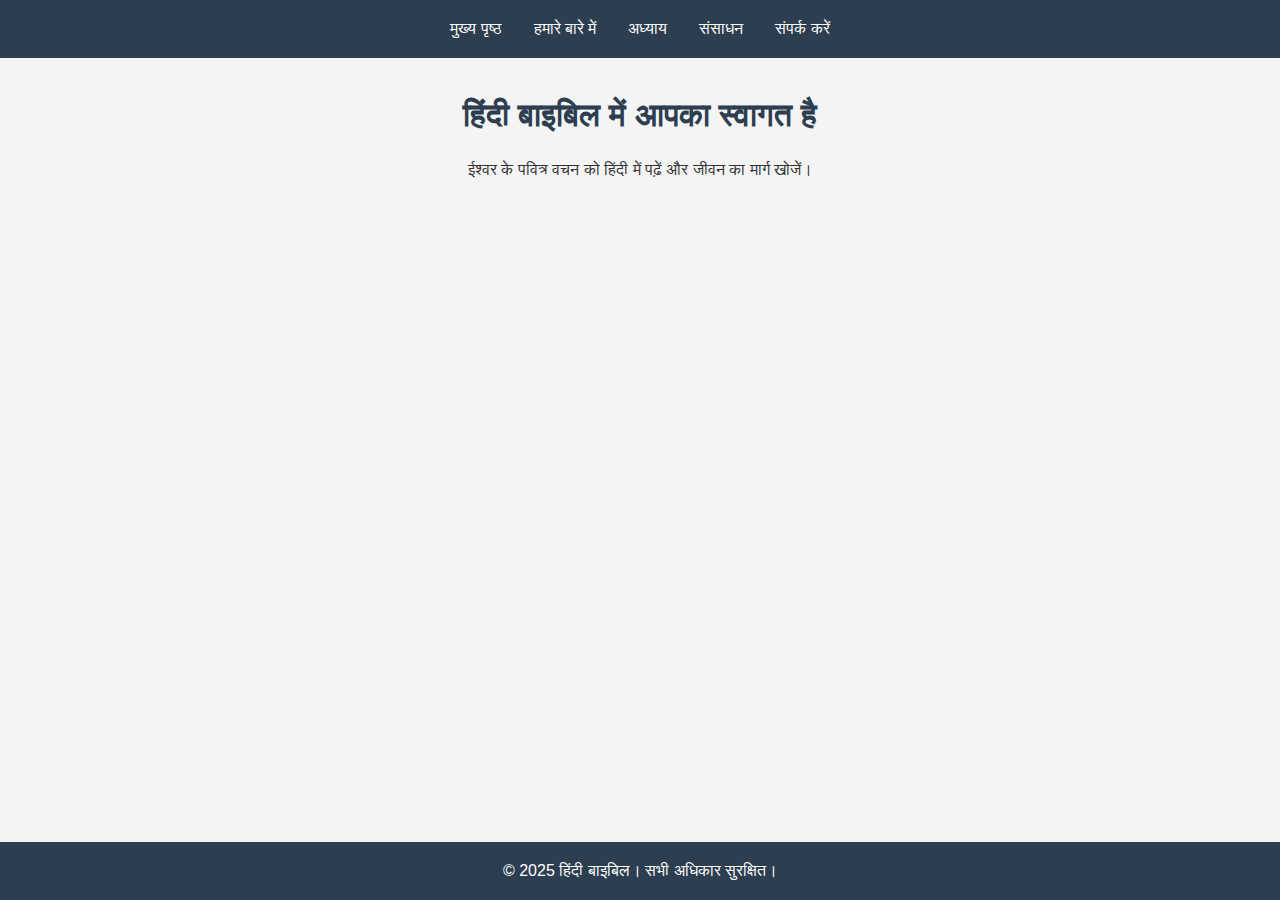
<file: Index.html>
<!DOCTYPE html>
<html lang="hi">
<head>
    <meta charset="UTF-8">
    <meta name="viewport" content="width=device-width, initial-scale=1.0">
    <title>हिंदी बाइबिल - मुख्य पृष्ठ</title>
    <link rel="stylesheet" href="styles.css">
</head>
<body>
    <header>
        <nav>
            <ul>
                <li><a href="index.html">मुख्य पृष्ठ</a></li>
                <li><a href="about.html">हमारे बारे में</a></li>
                <li><a href="chapters.html">अध्याय</a></li>
                <li><a href="resources.html">संसाधन</a></li>
                <li><a href="contact.html">संपर्क करें</a></li>
            </ul>
        </nav>
    </header>

    <main>
        <h1>हिंदी बाइबिल में आपका स्वागत है</h1>
        <p>ईश्वर के पवित्र वचन को हिंदी में पढ़ें और जीवन का मार्ग खोजें।</p>
    </main>

    <footer>
        <p>&copy; 2025 हिंदी बाइबिल। सभी अधिकार सुरक्षित।</p>
    </footer>
</body>
</html>
</file>
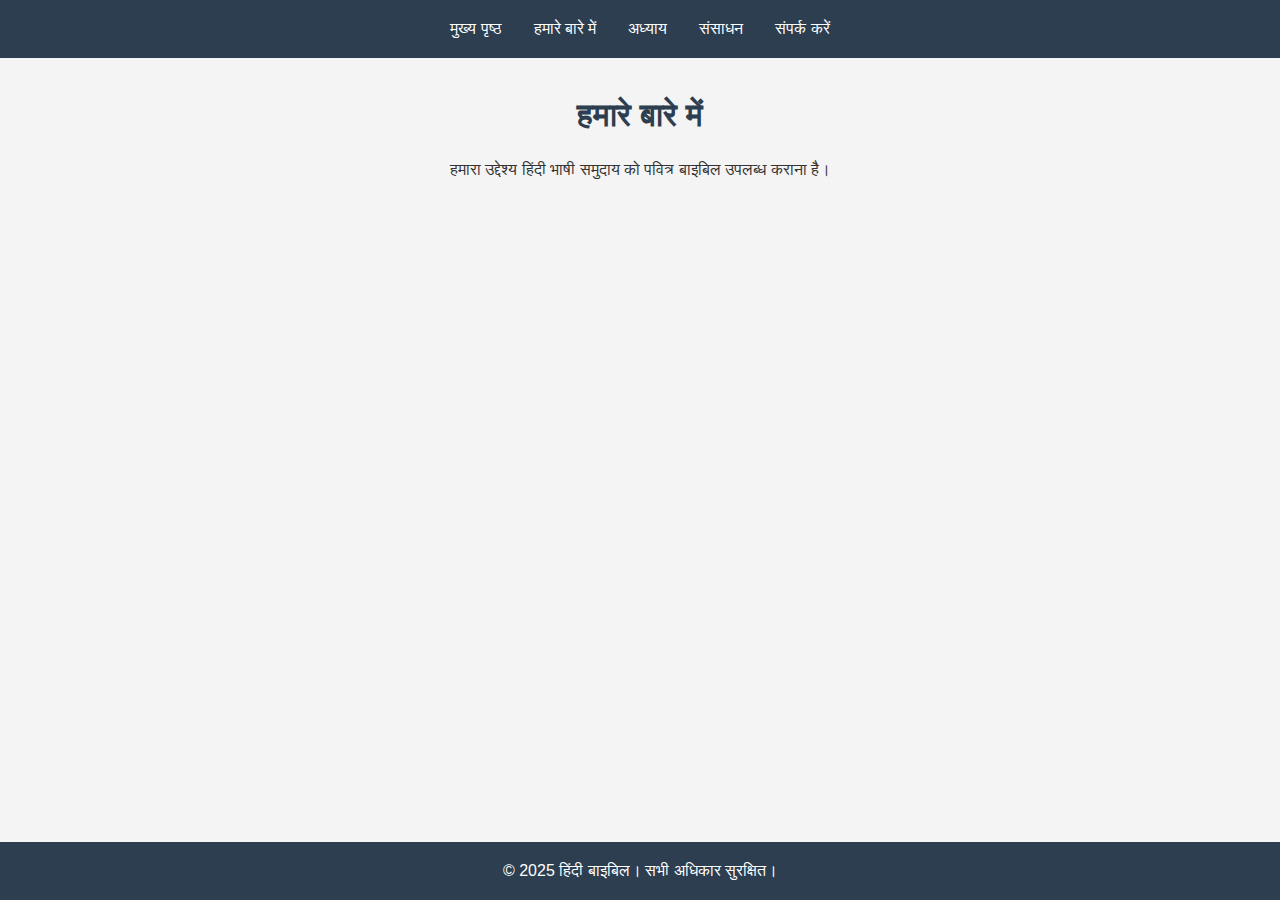
<file: about.html>
<!DOCTYPE html>
<html lang="hi">
<head>
    <meta charset="UTF-8">
    <meta name="viewport" content="width=device-width, initial-scale=1.0">
    <title>हिंदी बाइबिल - हमारे बारे में</title>
    <link rel="stylesheet" href="styles.css">
</head>
<body>
    <header>
        <nav>
            <ul>
                <li><a href="index.html">मुख्य पृष्ठ</a></li>
                <li><a href="about.html">हमारे बारे में</a></li>
                <li><a href="chapters.html">अध्याय</a></li>
                <li><a href="resources.html">संसाधन</a></li>
                <li><a href="contact.html">संपर्क करें</a></li>
            </ul>
        </nav>
    </header>

    <main>
        <h1>हमारे बारे में</h1>
        <p>हमारा उद्देश्य हिंदी भाषी समुदाय को पवित्र बाइबिल उपलब्ध कराना है।</p>
    </main>

    <footer>
        <p>&copy; 2025 हिंदी बाइबिल। सभी अधिकार सुरक्षित।</p>
    </footer>
</body>
</html>
</file>
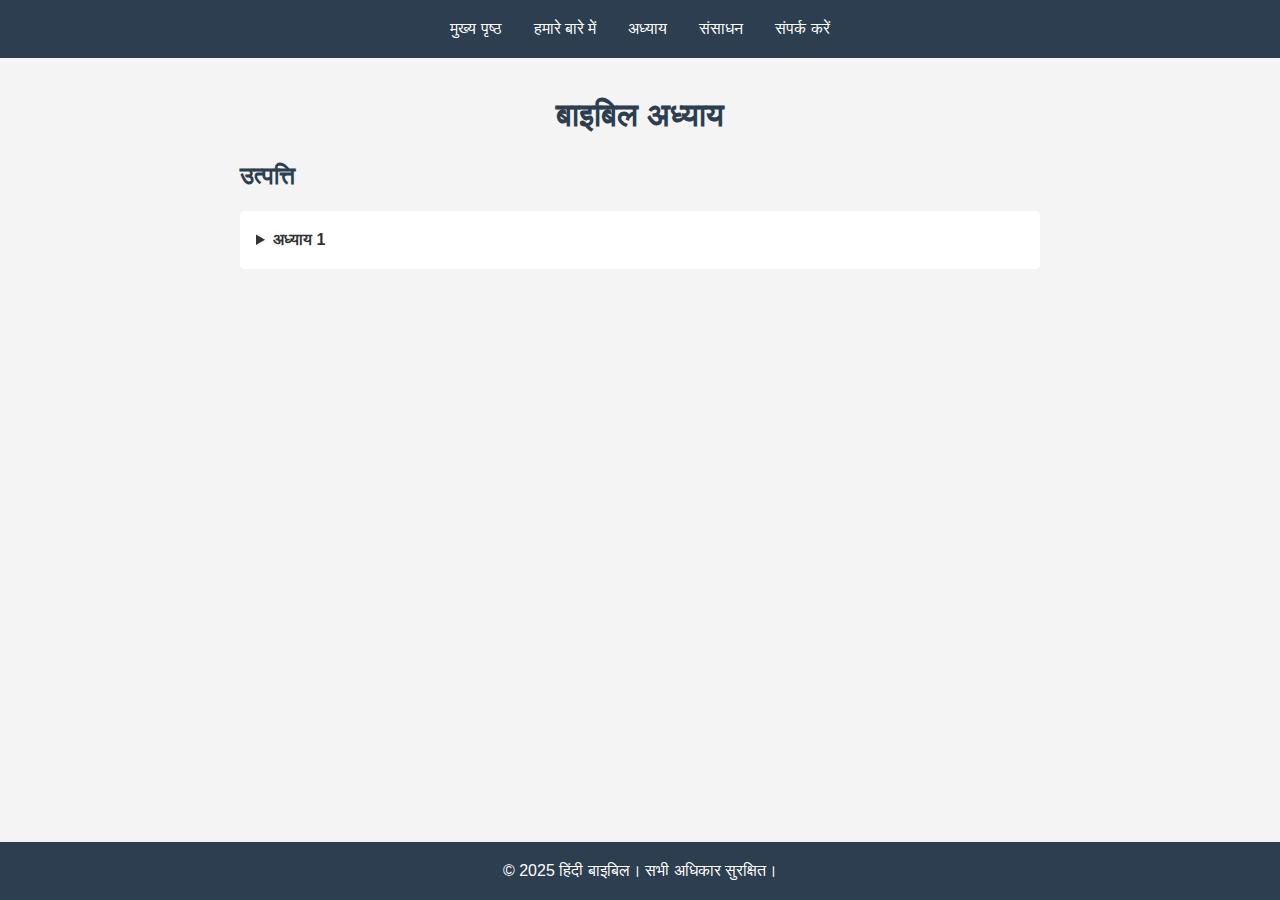
<file: chapter.html>
<!DOCTYPE html>
<html lang="hi">
<head>
    <meta charset="UTF-8">
    <meta name="viewport" content="width=device-width, initial-scale=1.0">
    <title>हिंदी बाइबिल - अध्याय</title>
    <link rel="stylesheet" href="styles.css">
</head>
<body>
    <header>
        <nav>
            <ul>
                <li><a href="index.html">मुख्य पृष्ठ</a></li>
                <li><a href="about.html">हमारे बारे में</a></li>
                <li><a href="chapters.html">अध्याय</a></li>
                <li><a href="resources.html">संसाधन</a></li>
                <li><a href="contact.html">संपर्क करें</a></li>
            </ul>
        </nav>
    </header>

    <main>
        <h1>बाइबिल अध्याय</h1>
        <section class="chapter-list">
            <h2>उत्पत्ति</h2>
            <details>
                <summary>अध्याय 1</summary>
                <div class="chapter-content">
                    <p><strong>1:1</strong> आदि में परमेश्वर ने आकाश और पृथ्वी की सृष्टि की।</p>
                    <p><strong>1:2</strong> पृथ्वी बेडौल और सुनसान पड़ी थी; और गहराई के ऊपर अन्धकार था, और परमेश्वर का आत्मा जल के ऊपर मण्डराता था।</p>
                    <p><strong>1:3</strong> तब परमेश्वर ने कहा, "उजियाला हो"; और उजियाला हो गया।</p>
                    <p><strong>1:4</strong> और परमेश्वर ने उजियाले को देखा कि अच्छा है; और परमेश्वर ने उजियाले को अंधेरे से अलग किया।</p>
                    <p><strong>1:5</strong> परमेश्वर ने उजियाले को दिन और अंधेरे को रात कहा। और सांझ हुई फिर भोर हुआ। इस प्रकार पहला दिन हुआ।</p>
                    <p><strong>1:6</strong> फिर परमेश्वर ने कहा, "जल के बीच में एक अन्तर हो, और वह जल को जल से अलग करे।"</p>
                    <p><strong>1:7</strong> तब परमेश्वर ने एक अन्तर बनाया, और उसके नीचे के जल को उसके ऊपर के जल से अलग किया; और वैसा ही हो गया।</p>
                    <p><strong>1:8</strong> और परमेश्वर ने उस अन्तर को आकाश कहा। और सांझ हुई फिर भोर हुआ। इस प्रकार दूसरा दिन हुआ।</p>
                    <p><strong>1:9</strong> फिर परमेश्वर ने कहा, "आकाश के नीचे का जल एक स्थान में इकट्ठा हो जाए, और सूखी भूमि दिखाई दे"; और वैसा ही हो गया।</p>
                    <p><strong>1:10</strong> परमेश्वर ने सूखी भूमि को पृथ्वी कहा, और जो जल इकट्ठा हुआ उसे उसने समुद्र कहा; और परमेश्वर ने देखा कि अच्छा है।</p>
                    <!-- Continue with remaining verses up to 1:31 -->
                    <p><strong>1:31</strong> तब परमेश्वर ने सब कुछ जो उसने बनाया था देखा, और क्या देखा कि बहुत अच्छा है। और सांझ हुई फिर भोर हुआ। इस प्रकार छठा दिन हुआ।</p>
                </div>
            </details>
            <!-- Add more chapters here -->
            <!-- Example: <details><summary>अध्याय 2</summary><div class="chapter-content">...</div></details> -->
        </section>

        <!-- Add more books here -->
        <!-- <section class="chapter-list">
            <h2>निर्गमन</h2>
            <details><summary>अध्याय 1</summary><div class="chapter-content">...</div></details>
        </section> -->
    </main>

    <footer>
        <p>© 2025 हिंदी बाइबिल। सभी अधिकार सुरक्षित।</p>
    </footer>
</body>
</html>
</file>
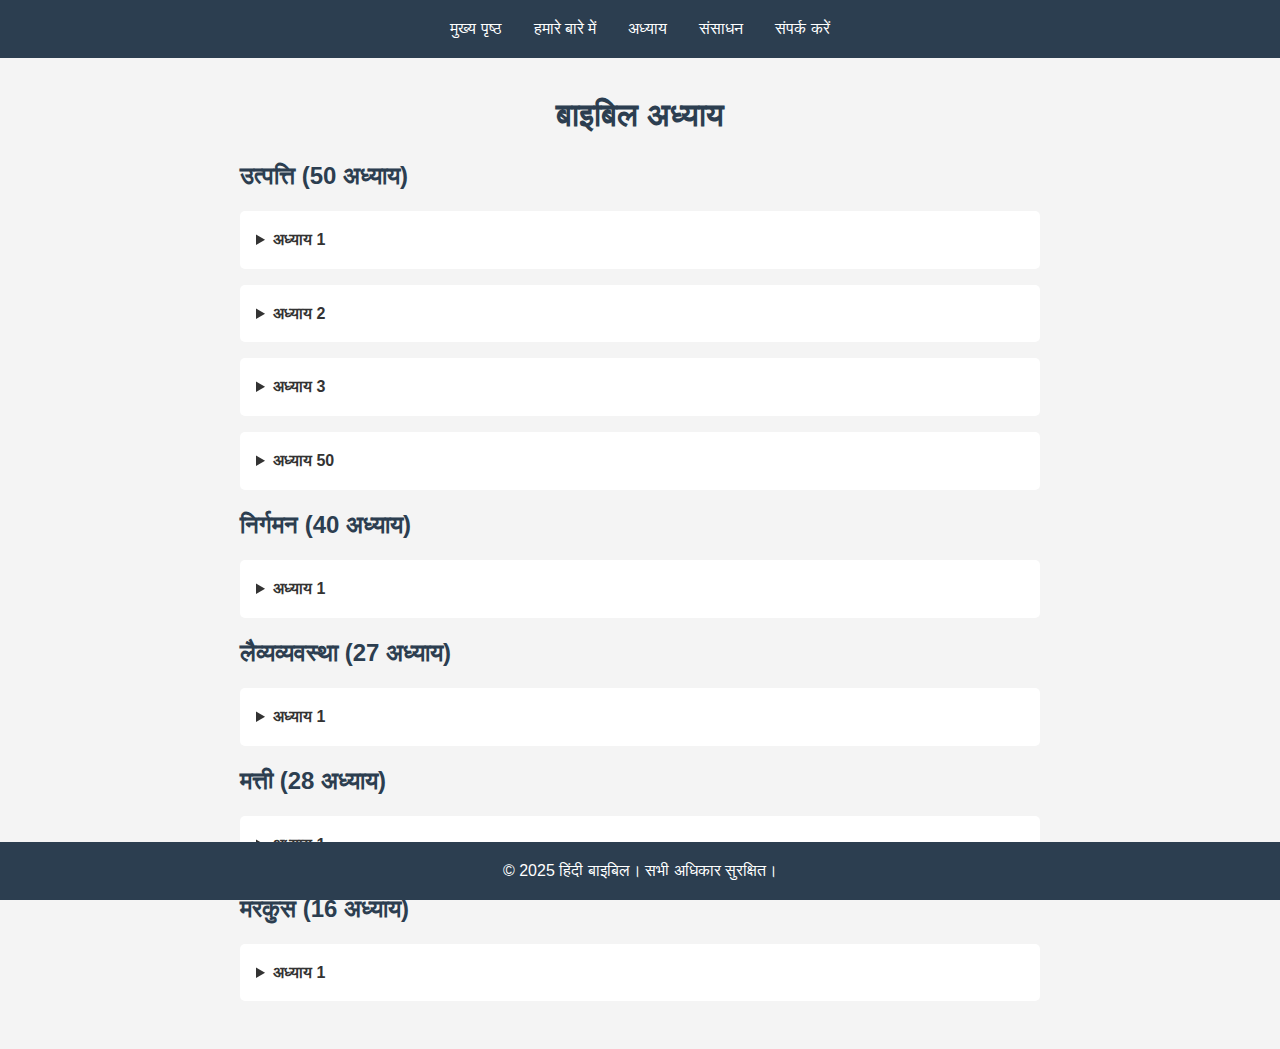
<file: chapters.html>
<!DOCTYPE html>
<html lang="hi">
<head>
    <meta charset="UTF-8">
    <meta name="viewport" content="width=device-width, initial-scale=1.0">
    <title>हिंदी बाइबिल - अध्याय</title>
    <link rel="stylesheet" href="styles.css">
</head>
<body>
    <header>
        <nav>
            <ul>
                <li><a href="index.html">मुख्य पृष्ठ</a></li>
                <li><a href="about.html">हमारे बारे में</a></li>
                <li><a href="chapters.html">अध्याय</a></li>
                <li><a href="resources.html">संसाधन</a></li>
                <li><a href="contact.html">संपर्क करें</a></li>
            </ul>
        </nav>
    </header>

    <main>
        <h1>बाइबिल अध्याय</h1>

        <!-- Old Testament -->
        <section class="chapter-list">
            <h2>उत्पत्ति (50 अध्याय)</h2>
            <details>
                <summary>अध्याय 1</summary>
                <div class="chapter-content">
                    <p><strong>1:1</strong> आदि में परमेश्वर ने आकाश और पृथ्वी की सृष्टि की।</p>
                    <p><strong>1:2</strong> पृथ्वी बेडौल और सुनसान पड़ी थी; और गहराई के ऊपर अन्धकार था, और परमेश्वर का आत्मा जल के ऊपर मण्डराता था।</p>
                    <p><strong>1:3</strong> तब परमेश्वर ने कहा, "उजियाला हो"; और उजियाला हो गया।</p>
                    <p><strong>1:4</strong> और परमेश्वर ने उजियाले को देखा कि अच्छा है; और परमेश्वर ने उजियाले को अंधेरे से अलग किया।</p>
                    <p><strong>1:5</strong> परमेश्वर ने उजियाले को दिन और अंधेरे को रात कहा। और सांझ हुई फिर भोर हुआ। इस प्रकार पहला दिन हुआ।</p>
                    <p><strong>1:6</strong> फिर परमेश्वर ने कहा, "जल के बीच में एक अन्तर हो, और वह जल को जल से अलग करे।"</p>
                    <p><strong>1:7</strong> तब परमेश्वर ने एक अन्तर बनाया, और उसके नीचे के जल को उसके ऊपर के जल से अलग किया; और वैसा ही हो गया।</p>
                    <p><strong>1:8</strong> और परमेश्वर ने उस अन्तर को आकाश कहा। और सांझ हुई फिर भोर हुआ। इस प्रकार दूसरा दिन हुआ।</p>
                    <p><strong>1:9</strong> फिर परमेश्वर ने कहा, "आकाश के नीचे का जल एक स्थान में इकट्ठा हो जाए, और सूखी भूमि दिखाई दे"; और वैसा ही हो गया।</p>
                    <p><strong>1:10</strong> परमेश्वर ने सूखी भूमि को पृथ्वी कहा, और जो जल इकट्ठा हुआ उसे उसने समुद्र कहा; और परमेश्वर ने देखा कि अच्छा है।</p>
                    <!-- Full text up to 1:31 -->
                    <p><strong>1:31</strong> तब परमेश्वर ने सब कुछ जो उसने बनाया था देखा, और क्या देखा कि बहुत अच्छा है। और सांझ हुई फिर भोर हुआ। इस प्रकार छठा दिन हुआ।</p>
                </div>
            </details>
            <details>
                <summary>अध्याय 2</summary>
                <div class="chapter-content">
                    <p>यहाँ उत्पत्ति अध्याय 2 का पूरा पाठ जोड़ा जा सकता है।</p>
                </div>
            </details>
            <!-- Add remaining chapters -->
            <details>
                <summary>अध्याय 3</summary>
                <div class="chapter-content">
                    <p>यहाँ उत्पत्ति अध्याय 3 का पूरा पाठ जोड़ा जा सकता है।</p>
                </div>
            </details>
            <!-- Up to Chapter 50 -->
            <details>
                <summary>अध्याय 50</summary>
                <div class="chapter-content">
                    <p>यहाँ उत्पत्ति अध्याय 50 का पूरा पाठ जोड़ा जा सकता है।</p>
                </div>
            </details>
        </section>

        <section class="chapter-list">
            <h2>निर्गमन (40 अध्याय)</h2>
            <details>
                <summary>अध्याय 1</summary>
                <div class="chapter-content">
                    <p>यहाँ निर्गमन अध्याय 1 का पूरा पाठ जोड़ा जा सकता है।</p>
                </div>
            </details>
            <!-- Add up to Chapter 40 -->
        </section>

        <section class="chapter-list">
            <h2>लैव्यव्यवस्था (27 अध्याय)</h2>
            <details>
                <summary>अध्याय 1</summary>
                <div class="chapter-content">
                    <p>यहाँ लैव्यव्यवस्था अध्याय 1 का पूरा पाठ जोड़ा जा सकता है।</p>
                </div>
            </details>
            <!-- Add up to Chapter 27 -->
        </section>

        <!-- Add remaining Old Testament books -->
        <!-- Example: गिनती (36), व्यवस्थाविवरण (34), etc. -->

        <!-- New Testament -->
        <section class="chapter-list">
            <h2>मत्ती (28 अध्याय)</h2>
            <details>
                <summary>अध्याय 1</summary>
                <div class="chapter-content">
                    <p>यहाँ मत्ती अध्याय 1 का पूरा पाठ जोड़ा जा सकता है।</p>
                </div>
            </details>
            <!-- Add up to Chapter 28 -->
        </section>

        <section class="chapter-list">
            <h2>मरकुस (16 अध्याय)</h2>
            <details>
                <summary>अध्याय 1</summary>
                <div class="chapter-content">
                    <p>यहाँ मरकुस अध्याय 1 का पूरा पाठ जोड़ा जा सकता है।</p>
                </div>
            </details>
            <!-- Add up to Chapter 16 -->
        </section>

        <!-- Add remaining New Testament books -->
        <!-- Example: लूका (24), यूहन्ना (21), प्रेरितों (28), etc. up to प्रकाशितवाक्य (22) -->

    </main>

    <footer>
        <p>© 2025 हिंदी बाइबिल। सभी अधिकार सुरक्षित।</p>
    </footer>
</body>
</html>
</file>
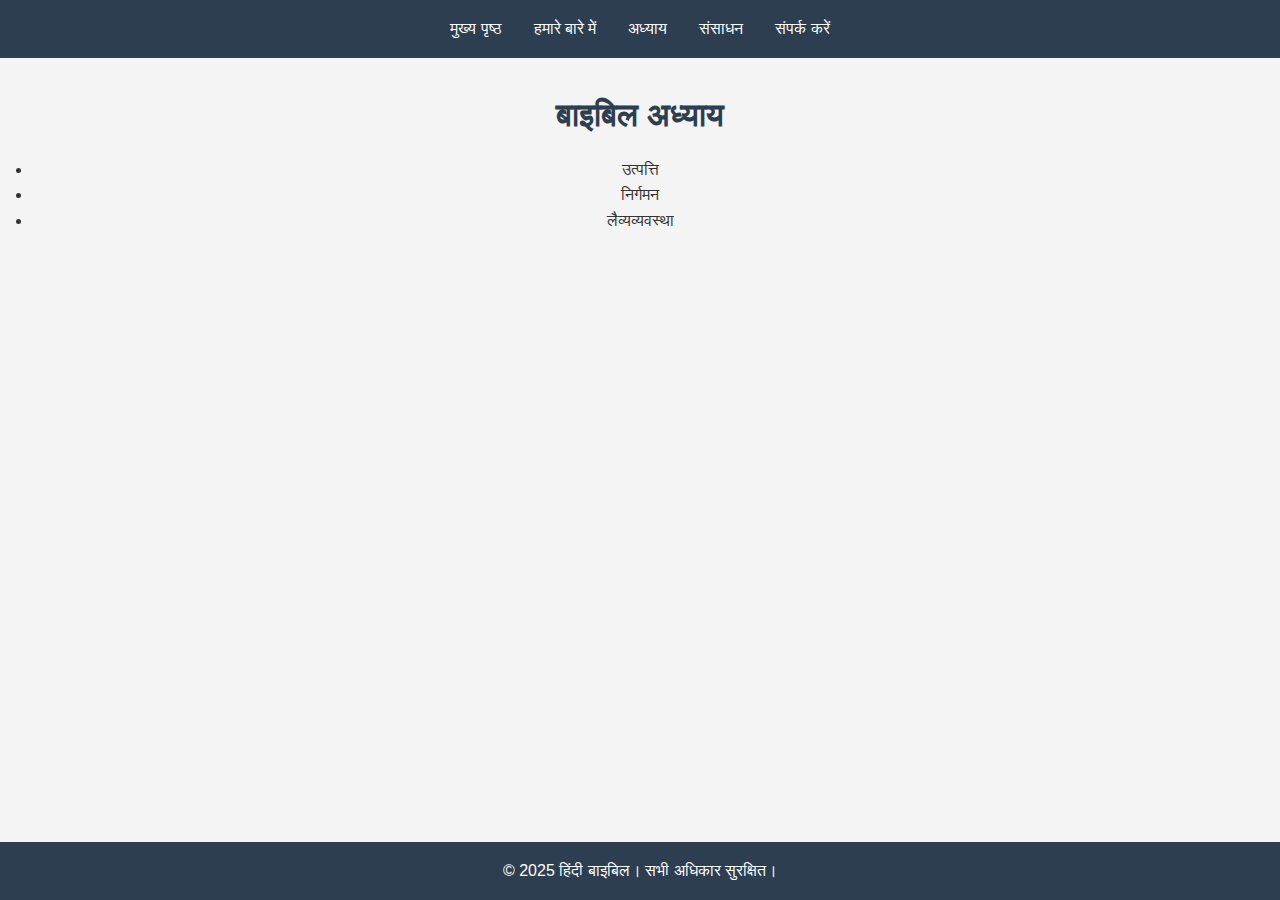
<file: chapters1.html>
<!DOCTYPE html>
<html lang="hi">
<head>
    <meta charset="UTF-8">
    <meta name="viewport" content="width=device-width, initial-scale=1.0">
    <title>हिंदी बाइबिल - अध्याय</title>
    <link rel="stylesheet" href="styles.css">
</head>
<body>
    <header>
        <nav>
            <ul>
                <li><a href="index.html">मुख्य पृष्ठ</a></li>
                <li><a href="about.html">हमारे बारे में</a></li>
                <li><a href="chapters.html">अध्याय</a></li>
                <li><a href="resources.html">संसाधन</a></li>
                <li><a href="contact.html">संपर्क करें</a></li>
            </ul>
        </nav>
    </header>

    <main>
        <h1>बाइबिल अध्याय</h1>
        <ul>
            <li>उत्पत्ति</li>
            <li>निर्गमन</li>
            <li>लैव्यव्यवस्था</li>
            <!-- Add more chapters as needed -->
        </ul>
    </main>

    <footer>
        <p>&copy; 2025 हिंदी बाइबिल। सभी अधिकार सुरक्षित।</p>
    </footer>
</body>
</html>
</file>
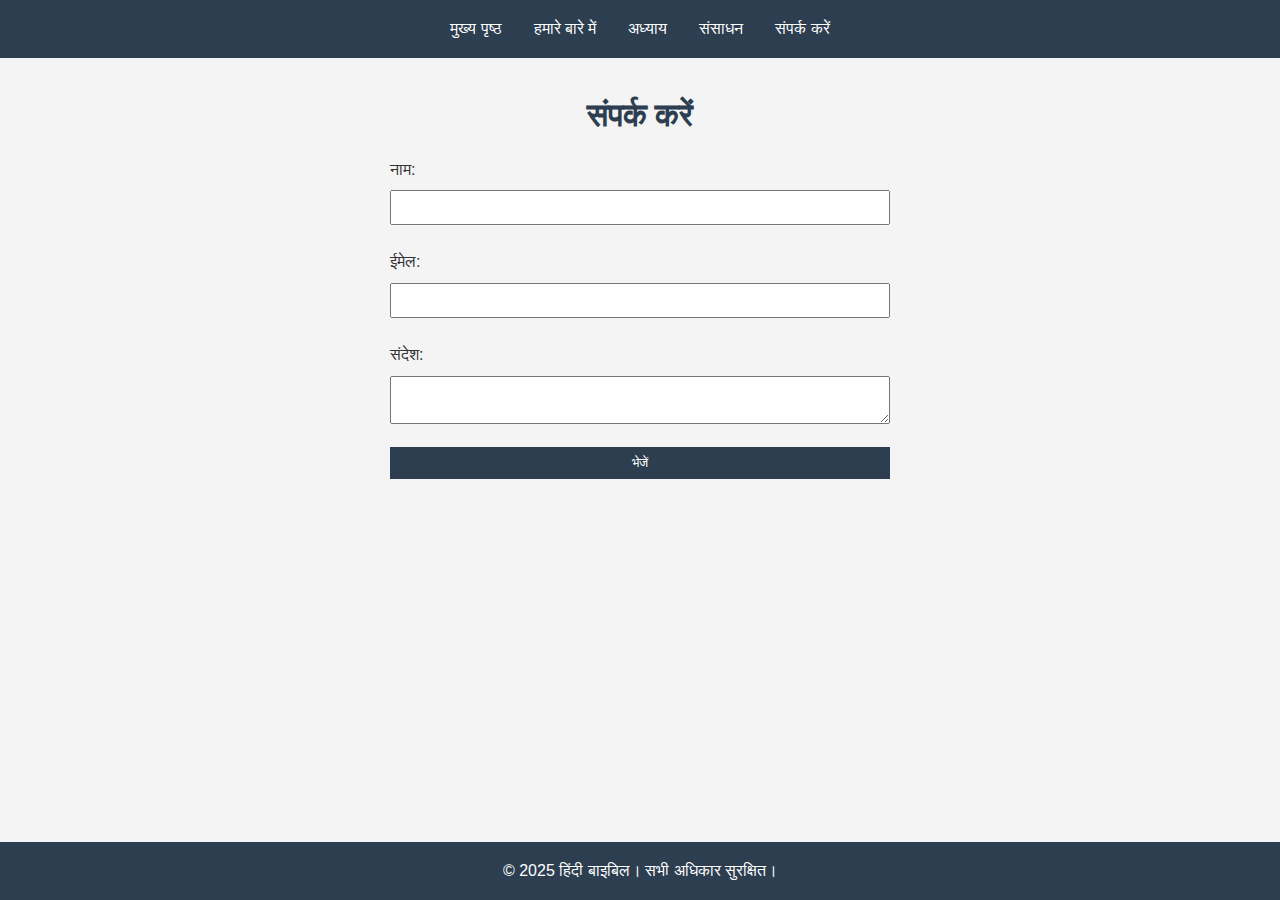
<file: contact.html>
<!DOCTYPE html>
<html lang="hi">
<head>
    <meta charset="UTF-8">
    <meta name="viewport" content="width=device-width, initial-scale=1.0">
    <title>हिंदी बाइबिल - संपर्क करें</title>
    <link rel="stylesheet" href="styles.css">
</head>
<body>
    <header>
        <nav>
            <ul>
                <li><a href="index.html">मुख्य पृष्ठ</a></li>
                <li><a href="about.html">हमारे बारे में</a></li>
                <li><a href="chapters.html">अध्याय</a></li>
                <li><a href="resources.html">संसाधन</a></li>
                <li><a href="contact.html">संपर्क करें</a></li>
            </ul>
        </nav>
    </header>

    <main>
        <h1>संपर्क करें</h1>
        <form>
            <label for="name">नाम:</label>
            <input type="text" id="name" name="name"><br>
            <label for="email">ईमेल:</label>
            <input type="email" id="email" name="email"><br>
            <label for="message">संदेश:</label>
            <textarea id="message" name="message"></textarea><br>
            <input type="submit" value="भेजें">
        </form>
    </main>

    <footer>
        <p>&copy; 2025 हिंदी बाइबिल। सभी अधिकार सुरक्षित।</p>
    </footer>
</body>
</html>
</file>
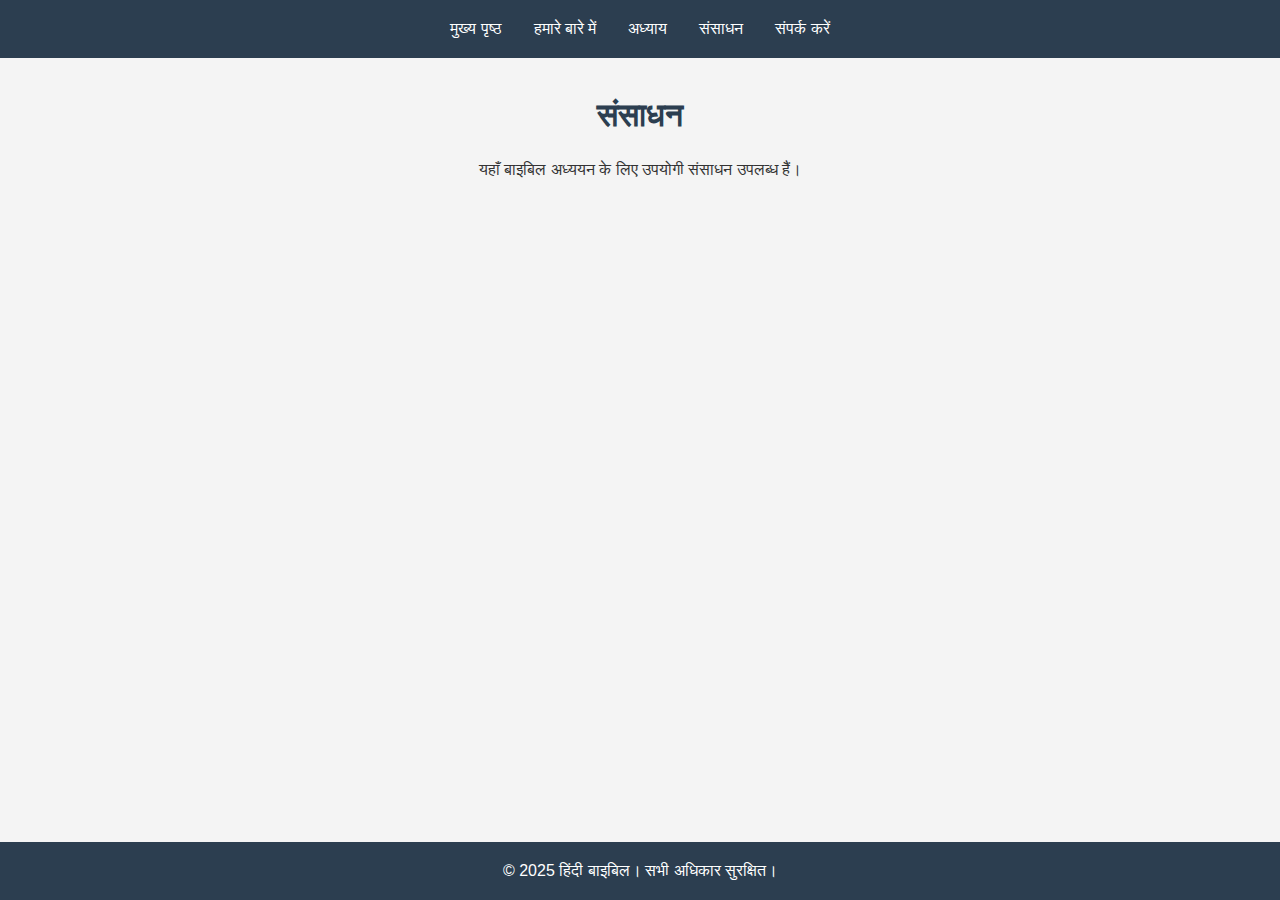
<file: resources.html>
<!DOCTYPE html>
<html lang="hi">
<head>
    <meta charset="UTF-8">
    <meta name="viewport" content="width=device-width, initial-scale=1.0">
    <title>हिंदी बाइबिल - संसाधन</title>
    <link rel="stylesheet" href="styles.css">
</head>
<body>
    <header>
        <nav>
            <ul>
                <li><a href="index.html">मुख्य पृष्ठ</a></li>
                <li><a href="about.html">हमारे बारे में</a></li>
                <li><a href="chapters.html">अध्याय</a></li>
                <li><a href="resources.html">संसाधन</a></li>
                <li><a href="contact.html">संपर्क करें</a></li>
            </ul>
        </nav>
    </header>

    <main>
        <h1>संसाधन</h1>
        <p>यहाँ बाइबिल अध्ययन के लिए उपयोगी संसाधन उपलब्ध हैं।</p>
    </main>

    <footer>
        <p>&copy; 2025 हिंदी बाइबिल। सभी अधिकार सुरक्षित।</p>
    </footer>
</body>
</html>
</file>
<file: styles.css>
* {
    margin: 0;
    padding: 0;
    box-sizing: border-box;
}

body {
    font-family: Arial, sans-serif;
    line-height: 1.6;
    background-color: #f4f4f4;
    color: #333;
}

header {
    background-color: #2c3e50;
    padding: 1rem;
}

nav ul {
    list-style-type: none;
    display: flex;
    justify-content: center;
}

nav ul li {
    margin: 0 1rem;
}

nav ul li a {
    color: white;
    text-decoration: none;
}

nav ul li a:hover {
    color: #3498db;
}

main {
    padding: 2rem;
    min-height: 80vh;
    text-align: center;
}

h1 {
    margin-bottom: 1rem;
    color: #2c3e50;
}

.chapter-list {
    text-align: left;
    max-width: 800px;
    margin: 0 auto;
}

.chapter-list h2 {
    color: #2c3e50;
    margin: 1rem 0;
}

details {
    margin: 1rem 0;
    padding: 0.5rem;
    background-color: white;
    border-radius: 5px;
}

summary {
    cursor: pointer;
    font-weight: bold;
    padding: 0.5rem;
}

.chapter-content {
    padding: 1rem;
}

.chapter-content p {
    margin: 0.5rem 0;
}

.chapter-content strong {
    color: #2c3e50;
}

form {
    max-width: 500px;
    margin: 0 auto;
    text-align: left;
}

label {
    display: block;
    margin: 0.5rem 0;
}

input, textarea {
    width: 100%;
    padding: 0.5rem;
    margin-bottom: 1rem;
}

input[type="submit"] {
    background-color: #2c3e50;
    color: white;
    border: none;
    padding: 0.5rem 1rem;
    cursor: pointer;
}

input[type="submit"]:hover {
    background-color: #3498db;
}

footer {
    background-color: #2c3e50;
    color: white;
    text-align: center;
    padding: 1rem;
    position: fixed;
    bottom: 0;
    width: 100%;
}
</file>
